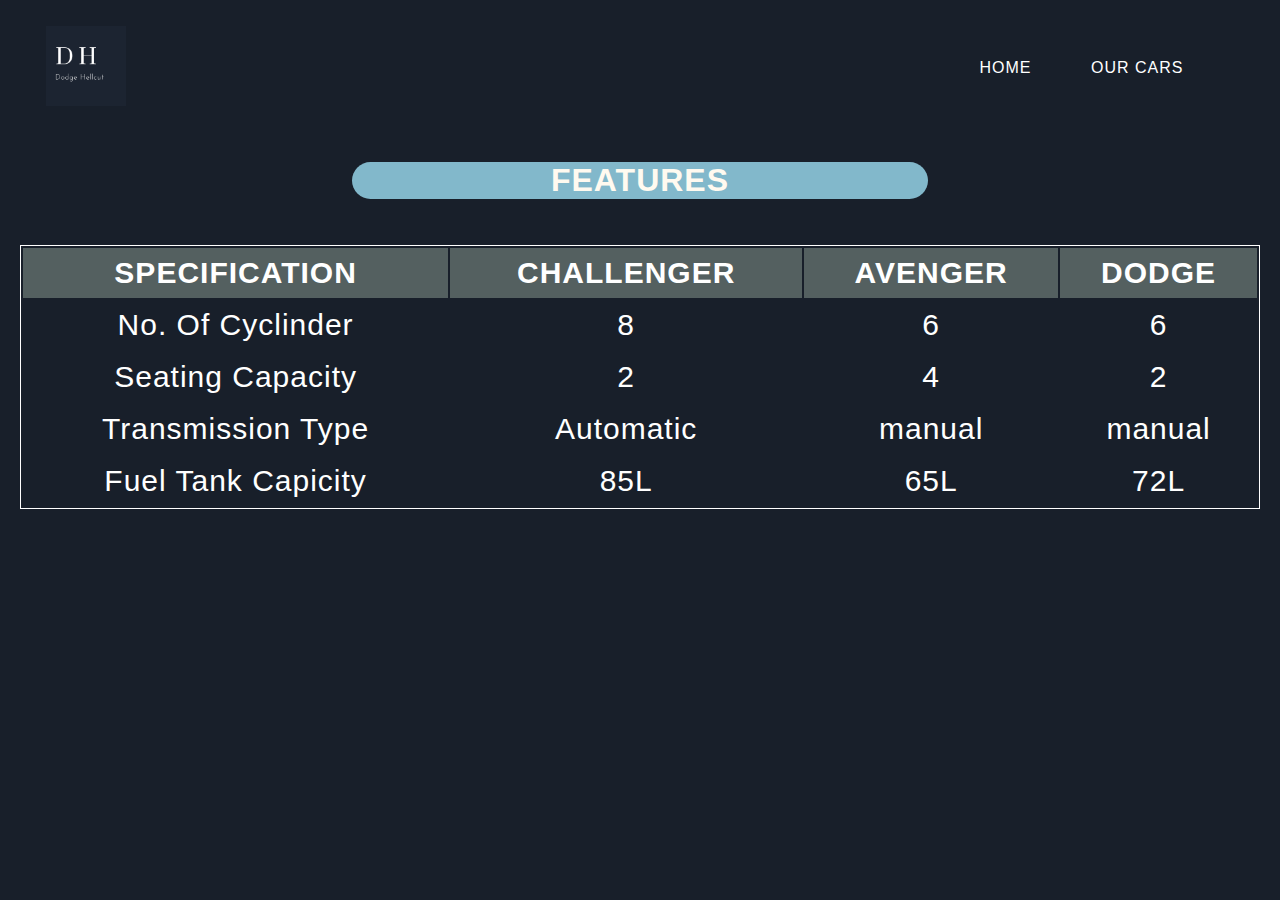
<file: features.html>
<!DOCTYPE html>
<html lang="en">
<head>
    <meta charset="UTF-8">
    <meta name="viewport" content="width=device-width, initial-scale=1.0">
    <title>Document</title>
    <link rel="stylesheet" href="features.css">

<link rel="stylesheet" href="styles.css">
</head>
<body>
    <header>
        <div class="navbar">
          <a href="#" class="logo"><img class ="imglogo" src="images/logo.png" alt="logo"></a>
              <nav>
            <ul>
              <li><a class="navhead" href="index.html">HOME</a></li> 
              <li><a class="navhead" href="our cars.html">OUR CARS</a></li>
            </ul>
          </nav>
        </div>
      </header>
      <div class="center">
        <h2>FEATURES</h2>
      </div>
      
          <div class="main">
                <table>
          <tr>
            <th>SPECIFICATION</th>
            <style>
            </style>
          <th>CHALLENGER</th>
          <th>AVENGER</th>
          <th>DODGE</th>
          
          </tr>
          <tr>
            <td>No. Of  Cyclinder</td>
          <td>8</td>
          <td>6</td>
          <td>6</td>
          </tr>
          <tr>
      
          <td>Seating Capacity</td>
          <td>2</td>
          <td>4</td>
          <td>2</td>
          </tr>
          <tr>
          <td>Transmission Type</td>
          <td>Automatic</td>
          <td>manual</td>
          <td>manual</td>
          </tr>
          <tr>
         <td>Fuel Tank Capicity</td>
          <td>85L</td>
          <td>65L</td>
          <td>72L</td>
          </tr>
        </table>
          </div> 
</body>
</html>
</file>
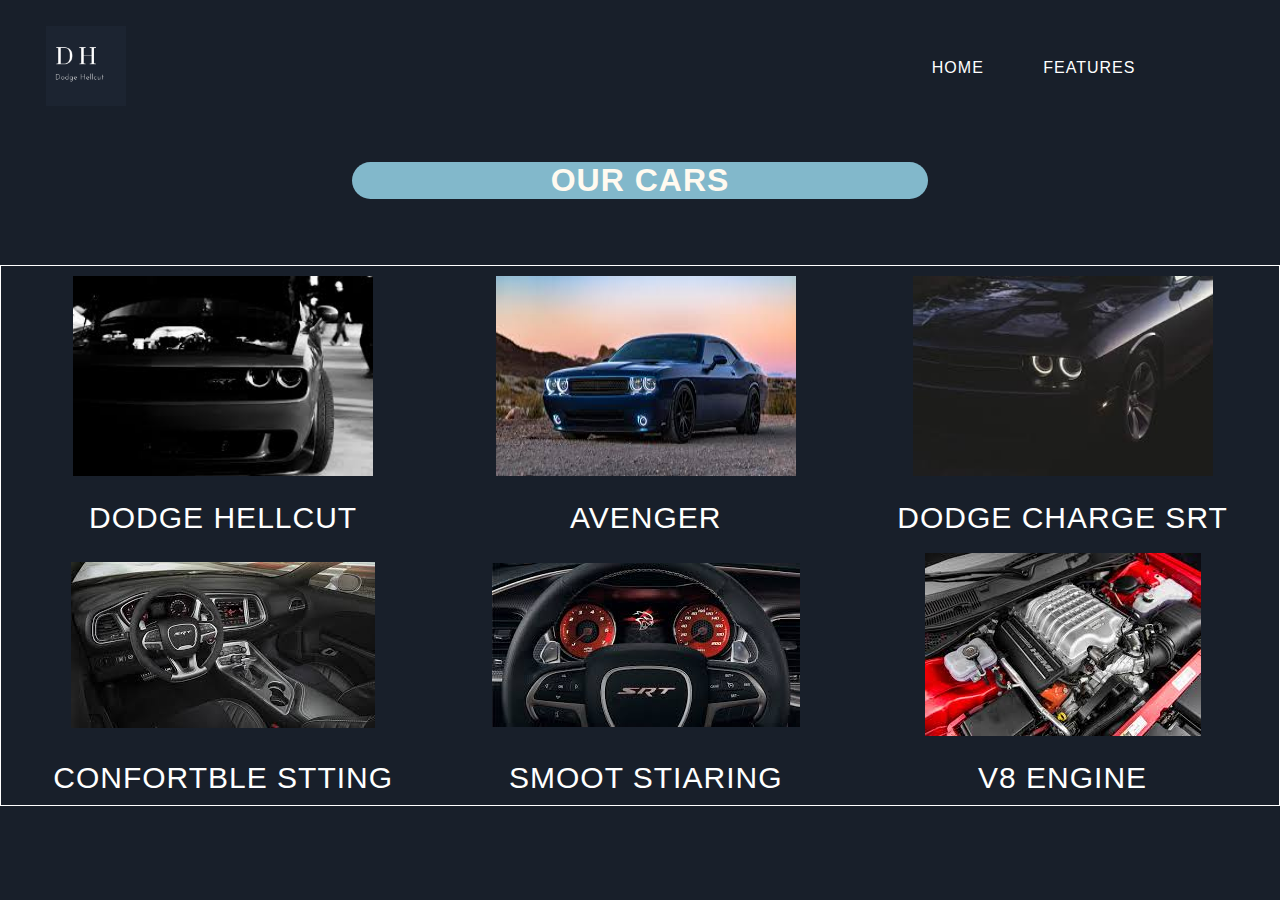
<file: our cars.html>
<!DOCTYPE html>
<html lang="en">
<head>
    <meta charset="UTF-8">
    <meta name="viewport" content="width=device-width, initial-scale=1.0">
    <title>Document</title>
    <link rel="stylesheet" href="features.css">

<link rel="stylesheet" href="styles.css">
</head>
<body>
    <header>
        <div class="navbar">
          <a href="#" class="logo"><img class ="imglogo" src="images/logo.png" alt="logo"></a>
              <nav>
            <ul>
              <li><a class="navhead" href="index.html">HOME</a></li> 
              <li><a class="navhead" href="features.html">FEATURES</a><li>
            
            </ul>
          </nav>
        </div>
      </header>
      <div>
          <div class="center">
            <h2>OUR CARS</h2>

      </div>
      <div class="main"></div>
      <table class="adjust-table">
          <tr>
            <td><img src="images/car 8.jpeg" alt="car8" height="200px" width="300px"></td>
            <td><img src="images/car5.jpeg" alt="car5" height="200px" width="300px"></td>
            <td><img src="images/car 6.jpeg" alt="car6" height="200px" width="300px"></td>
          </tr>
          <tr>
            <td>DODGE HELLCUT</td>
            <td>AVENGER</td>
            <td>DODGE CHARGE SRT</td>
          </tr>
          <tr>
            <td><img src="images/car 9.jpeg" alt="CAR9"></td>
            <td><img src="images/car 10.jpeg" alt="CAR10"></td>
            <td><img src="images/car 13.jpeg" alt="CAR13"></td>
          </tr>
          <tr>
          <td>CONFORTBLE STTING</td>
          <td>SMOOT STIARING</td>
          <td>V8 ENGINE</td>
        </tr>
          <!-- <tr><img src="images/car2.jpg" alt="car2" height="200px" width="500px"></tr>
          <tr><img src="images/car3.jpg" alt="car3" height="200px" width="500px"></tr> -->
        </table>
          </div> 
</body>
</html>
</file>
<file: features.css>
body{
    background: hsl(218, 28%, 13%);
    margin:0;
    
    
  }
  
  .header {
    padding: 80px;
    text-align: center;
  	background: hsl(176, 68%, 64%);
    color: #fffaf0;
  }
  
  .header h1 {
    font-size: 40px;
  }
  
  h2{
    color:#fffaf0;
    text-align:center;
    font-size:30px;
    
  }
  
/*  
  .navbar a {

    float: left;
    
    display: block;
     color: #fffaf0;
     text-align: center;
     padding: 50px 20px; 
     text-decoration: none;
  }  
    */
  .navbar a.right {
    float: right;
  }
  
  .navbar a:hover {
    /* background-color: rgb(66, 73, 149);   */
    color: #fffaf0;
  }
  
  .main { 
    display:flex;
    flex: 70%;
    /* background-color: rgb(49, 29, 131);  */
    padding: 20px;
    justify-content:center;
    align-items:center;
  }
  
  table {
    /* border-collapse: collapse; */
    border: 1px solid #fff;
    width: 100%;
    font-size:30px;
  }
  
  th, td {
    text-align: center;

    padding: 8px;
  }
  
  tr:nth-child {
  	background: hsl(176, 68%, 64%);
    color:#fffaf0
  }
 h2{
  background-color: rgb(130, 184, 203);
    text-align: center;
  border-radius: 20px;
  justify-content: center;
  display: flex;
  width: 45%;
  
 }
</file>
<file: styles.css>
body{
	background-color: hsl(218, 28%, 13%);
	color: white;
	font-family: 'Open Sans', sans-serif;
	letter-spacing: 1px;
	margin: 0;
}

h1, h2, h3{
	font-family: 'Raleway', sans-serif;
	font-weight: 600;
}
h2{
	font-size: 2em;
	font-weight: 700;
}
h3{
	font-size: 1.5em;
}
p{
	font-weight: 400;
}

header > .navbar{
	display: flex;
	justify-content: space-between;
	margin: 2% calc(20px + 2%);
	align-items: center;
}

nav > ul{
	list-style-type: none;
}

nav > ul > li{
	display: inline;
	padding-right: 3em;
}

a{
	color: white;
	padding: 3px;
}
a:link{
	text-decoration: none;

}
a.navhead:hover{
	border: solid 2px;
	padding: 1px;
	border-radius: 7px;
}
a:visited{
	color: rgb(252, 250, 250);
}
.imglogo{
	height:80px;
}

.logo{
	padding: 0;
	
}
.logo:hover{
	border: 0;
	padding: 0;
}

main > *{
	margin: 100px auto;
}
.bgimage {
	margin-top: 20px;  
	max-width: 100%;  
	height: 200%;  
	}  
button{
	background: rgb(84, 184, 203);
	transition: background-color 0.5s ease;
}
button:hover{
	background-color: rgb(130, 184, 203);
}
button:focus{
	background-color: rgb(130, 0, 203);
}

.get-started{
	display: flex;
	flex-direction: column;
	align-items: flex-end;
	width: 100%;
	height: 1050px;
	text-align: center;
	background-image: url(images/bg-curvy-desktop.svg);
	background-repeat: no-repeat;
	background-size: contain;
	background-position: bottom;
	background-color: hsl(217, 28%, 15%);
	background-size: 100vw;
	margin: -200px 0 0;
}
.get-started *{
	width: 70%;
	max-width: 700px;
	margin: 40px auto 20px;
}
.get-started > img{
	margin-top: 200px;
	width: 100%;
	height: auto;
}
.get-started > p{
	height: auto;
	width: 45%;
	margin-top: 20px
}
.get-started > a button{
	width: 50%;
	border: 0;
	outline: none;
	color: white;
	border-radius: 50px;
	box-shadow: none;
	padding: 10px 70px;
	margin-top: 20px;
}

@media (max-width: 1000px){
	.grid-articles{
		grid-template-columns: repeat(2, 40vw);
		grid-template-rows: repeat(2, 350px);
	}
	.grid-articles > article{
		padding-right: 20px;
	}
}
.early-access-card{
	position: relative;
	z-index: 10;
	height: auto;
	width: 70%;
	background: hsl(219, 30%, 18%);
	margin: 200px auto 100px;
	padding: 20px;
	border-radius: 7px;
	box-shadow: 10px 7px hsl(218, 28%, 14%);
	text-align: center;
	padding: 3% 5%;
}
.early-access-card > p{
	padding: 40px 10px;
}
.early-access-card > .email-form{
	display: block;
	width: 100%;
	z-index: 2;
}
.early-access-card > .email-form > *{
	border-radius: 50px;
	height: 40px;
	border: 0;
	outline: none;
}
.early-access-card > .email-form > input{
	width: 60%;
	margin-right: 3%;
	padding-left: 40px;
	color: rgba(0, 0, 0, 1);
}


footer > a{
	position: relative;
	margin-top: auto;
	margin-bottom: 50px;
}
footer > .navbar-grid{
	display: grid;
	columns: 5;
	width: 96%;
	height: auto;

	grid-template-columns: 32% 20% repeat(2, 15%) 10%;
	column-gap: 2%;
}
footer > .navbar-grid > .contacts > div{
	display: flex;
	overflow-wrap: break-word;
	flex-direction: row;
	align-items: flex-start;
}
footer > .navbar-grid > .contacts > div > p{
	width: 90%;
	float: left;
}
footer > .navbar-grid > .contacts > div > img{
	width: auto;
	height: 1rem;
	margin-top: 20px;
	margin-right: 15px;
	float: left;
}
footer > .navbar-grid > nav{
	display: flex;
	flex-direction: column;
}
footer > .navbar-grid > nav > a > p{
	margin: 5px 0;
}
footer > .navbar-grid > .links{
	display: flex;
	flex-direction: row-reverse;
	align-items: flex-start;
}
footer > .navbar-grid > .links a{
	margin-right: 10px;
}
footer > .navbar-grid > .links ion-icon{
	height: 2rem;
	width: 2rem;
}
/*  */
.center{
	display: flex;
	justify-content: center;
}	
th{
	background-color: #546060;
}
</file>
